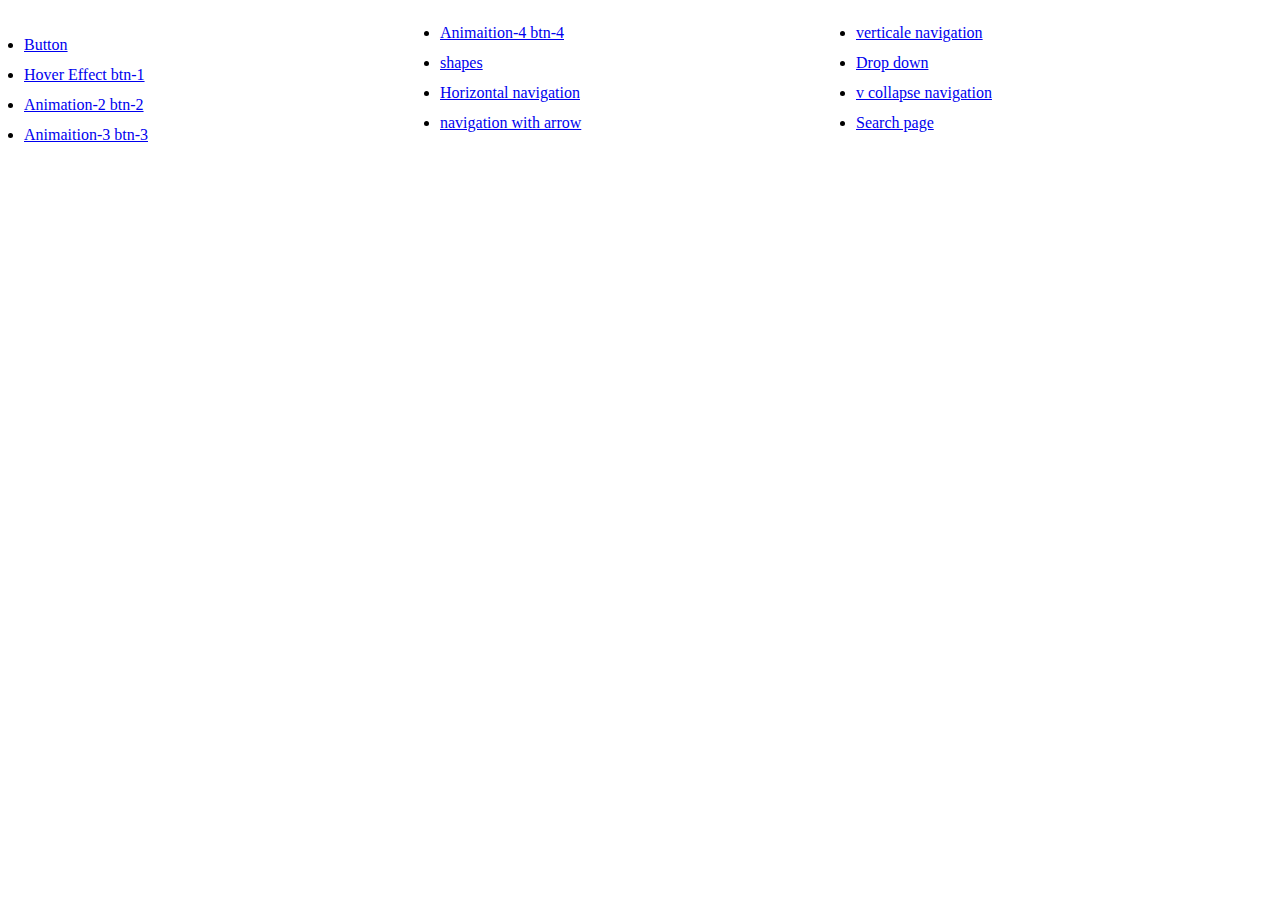
<file: index.html>
<!DOCTYPE html>
<html lang="en">
  <head>
    <meta charset="UTF-8" />
    <meta http-equiv="X-UA-Compatible" content="IE=edge" />
    <meta name="viewport" content="width=device-width, initial-scale=1.0" />
    <title>basic project</title>
    <style>
      * {
        padding: 0;
        margin: 0;
        box-sizing: border-box;
      }
      body {
        padding: 24px;
        column-count: 3;
        column-count: 30px;
        /* border: 2px solid red; */
        min-height: 100vh;
      }
      li{
          margin-top: 12px;
      }
      
    </style>
  </head>
  <body>
    
    <ul>
      <li><a href="./buttons/btn.html" target="_blank" title="button">Button</a></li>
      <li><a href="./buttons/btn-1.html" target="_blank" title="button">Hover Effect btn-1</a></li>
      <li><a href="./buttons/btn-2.html" target="_blank" title="button">Animation-2 btn-2</a></li>
      <li><a href="./buttons/btn-3.html" target="_blank" title="button">Animaition-3 btn-3</a></li>
      <li><a href="./buttons/btn-4.html" target="_blank" title="button">Animaition-4 btn-4</a></li>
      <li><a href="./shape/shapes.html" target="_blank">shapes</a></li>
      <li>
        <a
          href="./navigation H-V/nav-H.html"
          target="_blank"
          title="Horizontal navigation"
          >Horizontal navigation</a
        >
      </li>
      <li>
        <a
          href="./navigation H-V/nav-H with arrow.html"
          target="_blank"
          title="Horizontal navigation"
          > navigation with arrow</a
        >
      </li>
      <li>
        <a
          href="./navigation H-V//nav-V.html"
          target="_blank"
          title="Horizontal navigation"
          >verticale navigation</a
        >
      </li>
      <li>
        <a
          href="./navigation H-V/nav-H with dropdown.html"
          target="_blank"
          title="drop-down"
          >Drop down</a
        >
      </li>
      <li>
        <a
          href="./navigation H-V/v-collapse.html"
          target="_blank"
          title="Horizontal navigation"
          >v collapse navigation</a
        >
      </li>
    </ul>
    <ul>
      <li>
        <a href="./Landing page/search.html" target="_blank" title="search"
          >Search page</a
        >
      </li>
      <!-- <a href="./navigation H-V/nav-v.html" target="_blank" title="Horizontal navigation">verticale navigation</a>
        <a href="./navigation H-V/v-collapse.html" target="_blank" title="Horizontal navigation">v collapse navigation</a> -->
    </ul>
  </body>
</html>
</file>
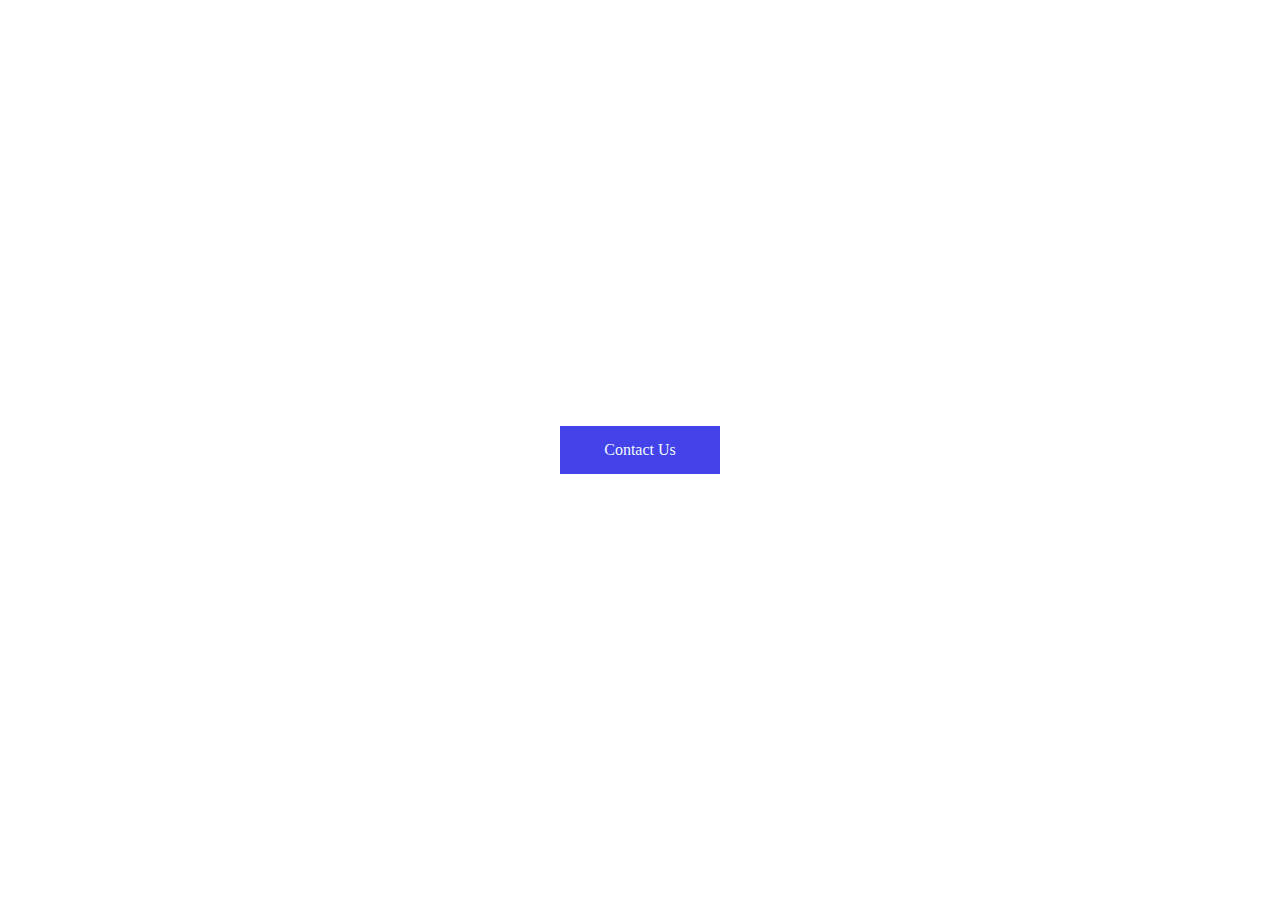
<file: buttons/btn-1.html>
<!DOCTYPE html>
<html lang="en">
<head>
    <meta charset="UTF-8">
    <meta http-equiv="X-UA-Compatible" content="IE=edge">
    <meta name="viewport" content="width=device-width, initial-scale=1.0">
    <title>Hover Effect btn-1</title>
    <style>
        *{
            padding: 0;
            margin: 0;
            box-sizing:border-box;
        }
        body{
            display: flex;
            align-items: center;
            flex-direction: column;
            justify-content: center;
            gap: 20px;
            min-height: 100vh;
        }
        .hvr_effect{
            width:1rem;
            height: 1rem;
            display: inline-block;
            background: transparent;
            border-radius: 50%;
            
        }
        .hvr_effect:hover{
            background:  rgba(0, 140, 255, 0.829);
            /* filter: blur(10px); */
            filter: blur(5px);
        }
        .button{
            width: 10rem;
            height: 3rem;
            background: rgb(67, 67, 233);
            color: aliceblue;
            display: flex;
            align-items: center;
            justify-content: center;
            position: relative;
        }
        .btn-inside{
            position: absolute;
            top: 0;
            width: 100%;
            height: 100%;
            /* border: 1px solid red; */
            display: flex;
            flex-wrap: wrap;
            align-items: center;
    justify-content: space-between;
        }
    </style>
</head>
<body>
    <!-- <div class="hvr_effect"></div> -->
    <div class="button">
        <div class="btn-inside">
            <div class="hvr_effect"></div>
            <div class="hvr_effect"></div>
            <div class="hvr_effect"></div>
            <div class="hvr_effect"></div>
            <div class="hvr_effect"></div>
            <div class="hvr_effect"></div>
            <div class="hvr_effect"></div>
            <div class="hvr_effect"></div>
            <div class="hvr_effect"></div>
            <div class="hvr_effect"></div>
            <div class="hvr_effect"></div>
            <div class="hvr_effect"></div>
            <div class="hvr_effect"></div>
            <div class="hvr_effect"></div>
            <div class="hvr_effect"></div>
            <div class="hvr_effect"></div>
            <div class="hvr_effect"></div>
            <div class="hvr_effect"></div>
            <div class="hvr_effect"></div>
            <div class="hvr_effect"></div>
            <div class="hvr_effect"></div>
            <div class="hvr_effect"></div>
            <div class="hvr_effect"></div>
            <div class="hvr_effect"></div>
            <div class="hvr_effect"></div>
            <div class="hvr_effect"></div>
            <div class="hvr_effect"></div>
            
        </div>
        <span>Contact Us</span>
    </div>
</body>
</html>
</file>
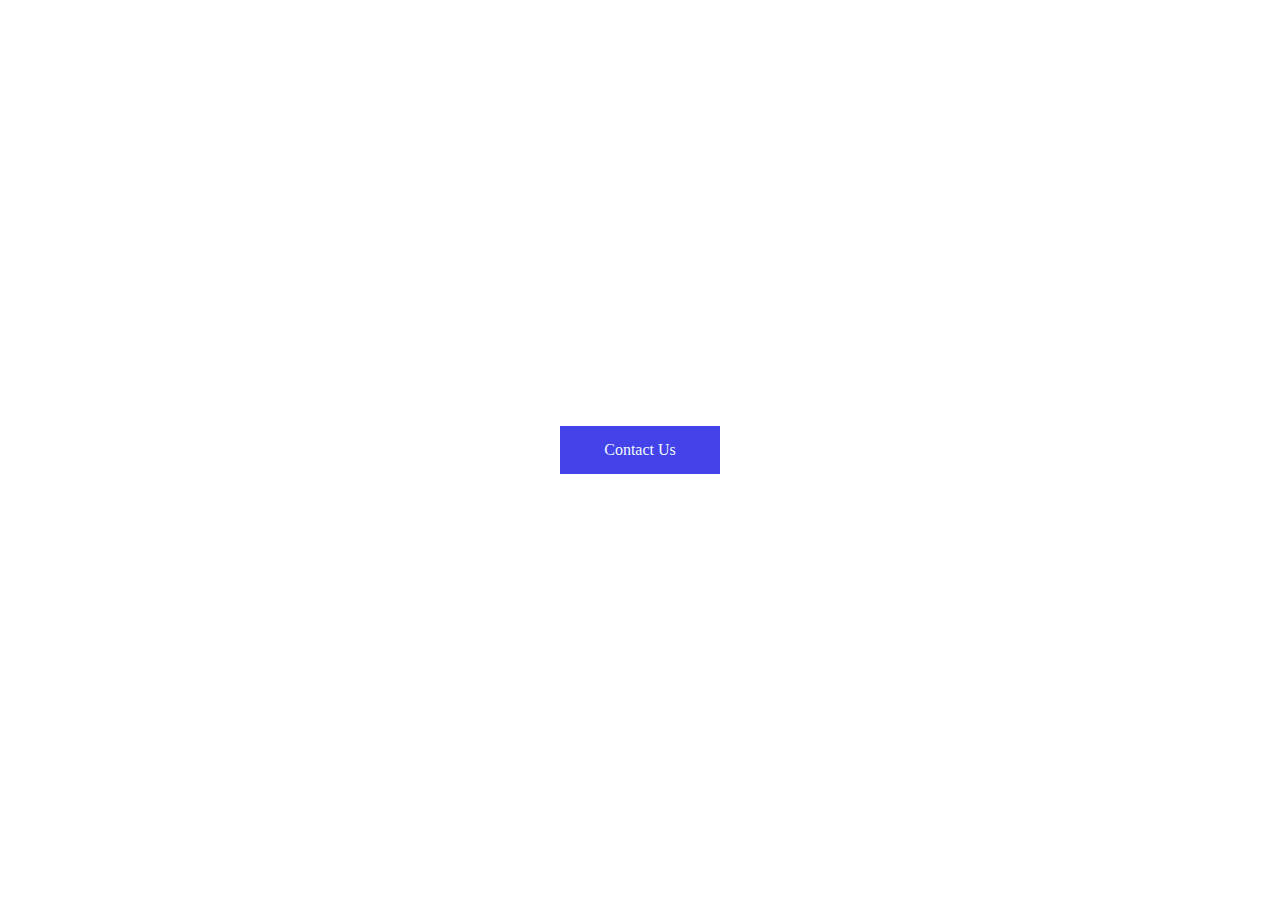
<file: buttons/btn-2.html>
<!DOCTYPE html>
<html lang="en">
<head>
    <meta charset="UTF-8">
    <meta http-equiv="X-UA-Compatible" content="IE=edge">
    <meta name="viewport" content="width=device-width, initial-scale=1.0">
    <title>Hover and animation btn-2</title>
    <style>
        *{
            padding: 0;
            margin: 0;
            box-sizing:border-box;
        }
        body{
            display: flex;
            align-items: center;
            flex-direction: column;
            justify-content: center;
            gap: 20px;
            min-height: 100vh;
        }
        
        .button ,.btn-inside{
            cursor:pointer;
        }
        .button{
            width: 10rem;
            height: 3rem;
            background: rgb(67, 67, 233);
            color: aliceblue;
            display: flex;
            align-items: center;
            justify-content: center;
            position: relative;
            overflow: hidden;
        }
        .btn-inside{
            position: absolute;
            top: 0;
            left: -100%;
            width: 100%;
            height: 100%;
            background: rgb(104, 104, 255);
            display: flex;
            flex-wrap: wrap;
            align-items: center;
    justify-content: space-between;
    /* border: 2px solid red; */
    z-index: 1;
   
        }
        .button:hover .btn-inside{
           
            animation: move-right 1s linear;
        }
        span{
            z-index: 2;
            transform: translateX(0px);
            cursor: pointer;
        }
@keyframes move-right{
    0%{
        transform: translateX(0%);
    }
    100%{
        transform: translateX(100%);
    }
}
    </style>
</head>
<body>
    <!-- <div class="hvr_effect"></div> -->
    <div class="button">
        <div class="btn-inside">
           
            
        </div>
        <span>Contact Us</span>
    </div>
</body>
</html>
</file>
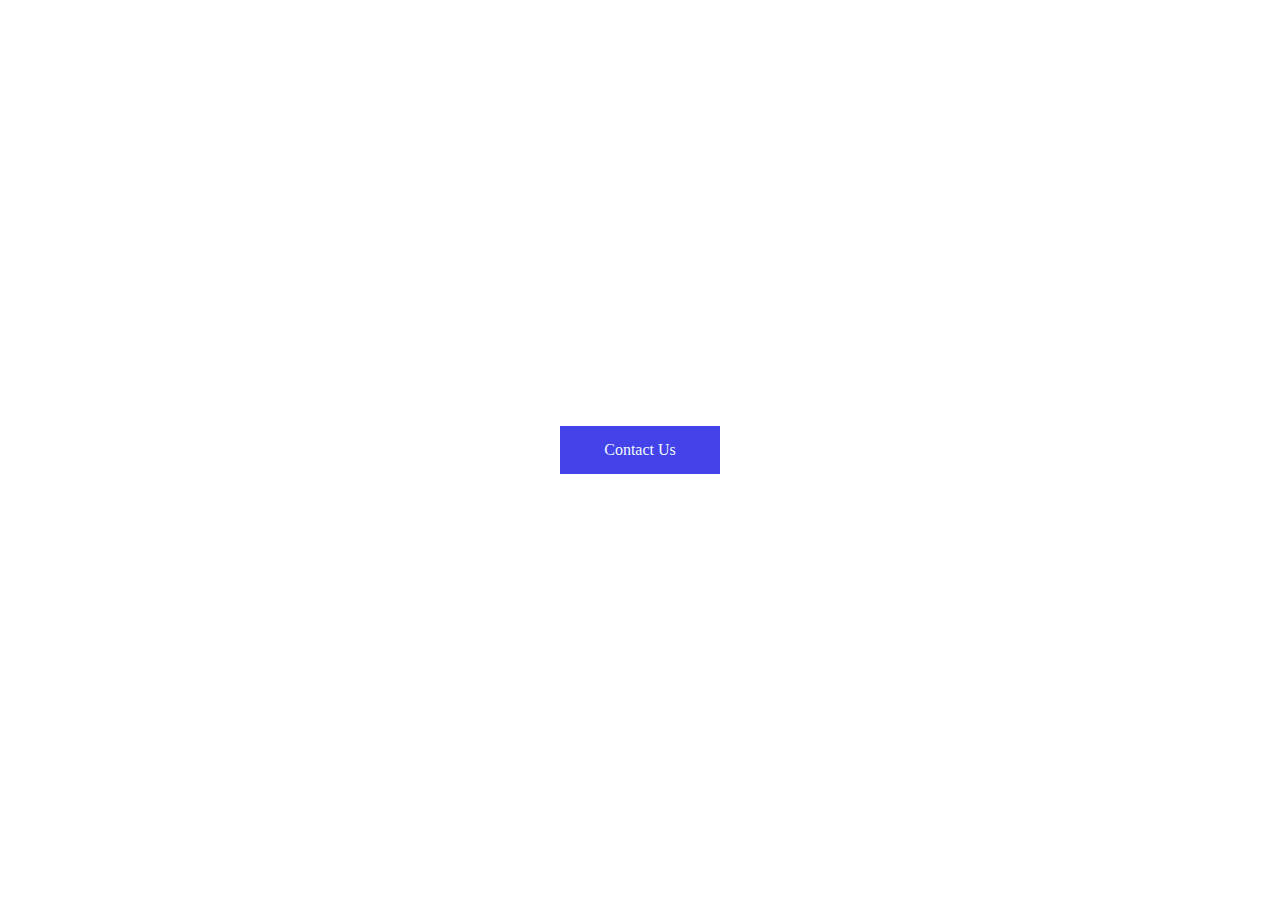
<file: buttons/btn-3.html>
<!DOCTYPE html>
<html lang="en">
<head>
    <meta charset="UTF-8">
    <meta http-equiv="X-UA-Compatible" content="IE=edge">
    <meta name="viewport" content="width=device-width, initial-scale=1.0">
    <title>Hover and animation btn-2</title>
    <style>
        *{
            padding: 0;
            margin: 0;
            box-sizing:border-box;
        }
        body{
            display: flex;
            align-items: center;
            flex-direction: column;
            justify-content: center;
            gap: 20px;
            min-height: 100vh;
        }
        
        .button ,.btn-inside{
            cursor:pointer;
        }
        .button{
            width: 10rem;
            height: 3rem;
            background: rgb(67, 67, 233);
            color: aliceblue;
            display: flex;
            align-items: center;
            justify-content: center;
            position: relative;
            overflow: hidden;
        }
        .btn-inside{
            position: absolute;
            top: 0;
            /* left: -100%; */
            width: 30%;
            height: 100%;
            
            display: flex;
            flex-wrap: wrap;
            align-items: center;
    justify-content: space-between;
    border-radius: 50%;
    /* border: 2px solid red; */
    z-index: 1;
   
        }
        .button:hover .btn-inside{
           
            animation: move-right 1s infinite;
        }
        span{
            z-index: 2;
            transform: translateX(0px);
            cursor: pointer;
        }
@keyframes move-right{
    0%{
        /* transform: translateX(0%); */
        background: rgba(104, 104, 255, 0);
        width: 30%;
        border-radius: 50%;
    }
    100%{
        /* transform: translateX(100%); */
        background: rgb(230, 104, 255);
        width: 100%;
        border-radius: 0%;
    }
}
    </style>
</head>
<body>
    <!-- <div class="hvr_effect"></div> -->
    <div class="button">
        <div class="btn-inside">
           
            
        </div>
        <span>Contact Us</span>
    </div>
</body>
</html>
</file>
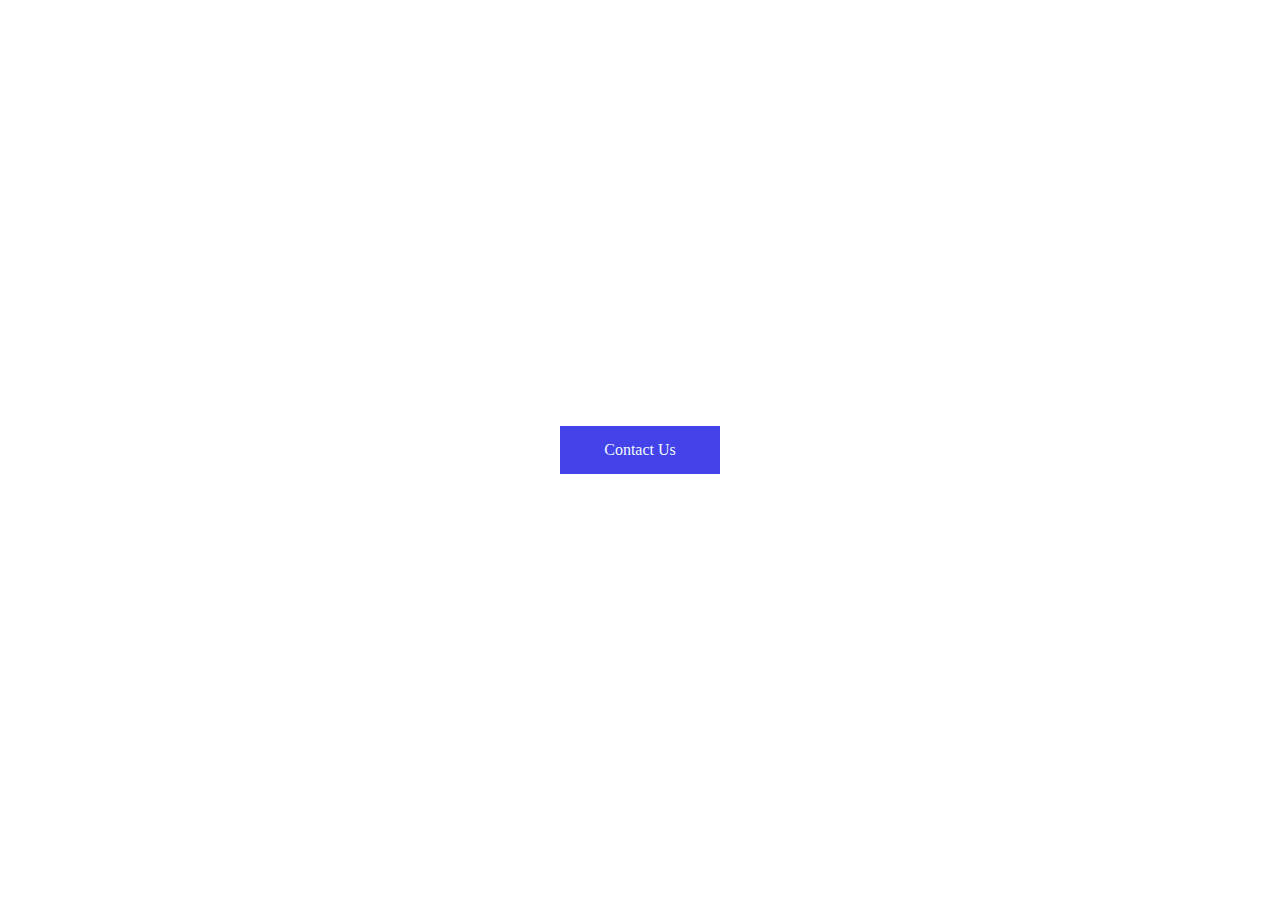
<file: buttons/btn-4.html>
<!DOCTYPE html>
<html lang="en">
<head>
    <meta charset="UTF-8">
    <meta http-equiv="X-UA-Compatible" content="IE=edge">
    <meta name="viewport" content="width=device-width, initial-scale=1.0">
    <title>Hover and animation btn-2</title>
    <style>
        *{
            padding: 0;
            margin: 0;
            box-sizing:border-box;
        }
        body{
            display: flex;
            align-items: center;
            flex-direction: column;
            justify-content: center;
            gap: 20px;
            min-height: 100vh;
        }
        
        .button ,.btn-inside{
            cursor:pointer;
        }
        .button{
            width: 10rem;
            height: 3rem;
            background: rgb(67, 67, 233);
            color: aliceblue;
            display: flex;
            align-items: center;
            justify-content: center;
            position: relative;
            overflow: hidden;
        }
        .btn-inside{
            position: absolute;
            top: 0;
            /* left: -100%; */
            width: 30%;
            height: 100%;
            background: rgb(11, 19, 87);
            opacity: 0%;
            display: flex;
            flex-wrap: wrap;
            align-items: center;
    justify-content: space-between;
    border-radius: 50%;
    /* border: 2px solid red; */
    z-index: 1;
   
        }
        .button:hover .btn-inside{
           
            animation: move-right 1s infinite;
        }
        span{
            z-index: 2;
            transform: translateX(0px);
            cursor: pointer;
        }
@keyframes move-right{
    0%{
        transform: scale(0);
        opacity: 0%;
        width: 30%;
       
    }
    100%{
        transform: scale(2);
        opacity: 100%;
    }
}
    </style>
</head>
<body>
    <!-- <div class="hvr_effect"></div> -->
    <div class="button">
        <div class="btn-inside">
           
            
        </div>
        <span>Contact Us</span>
    </div>
</body>
</html>
</file>
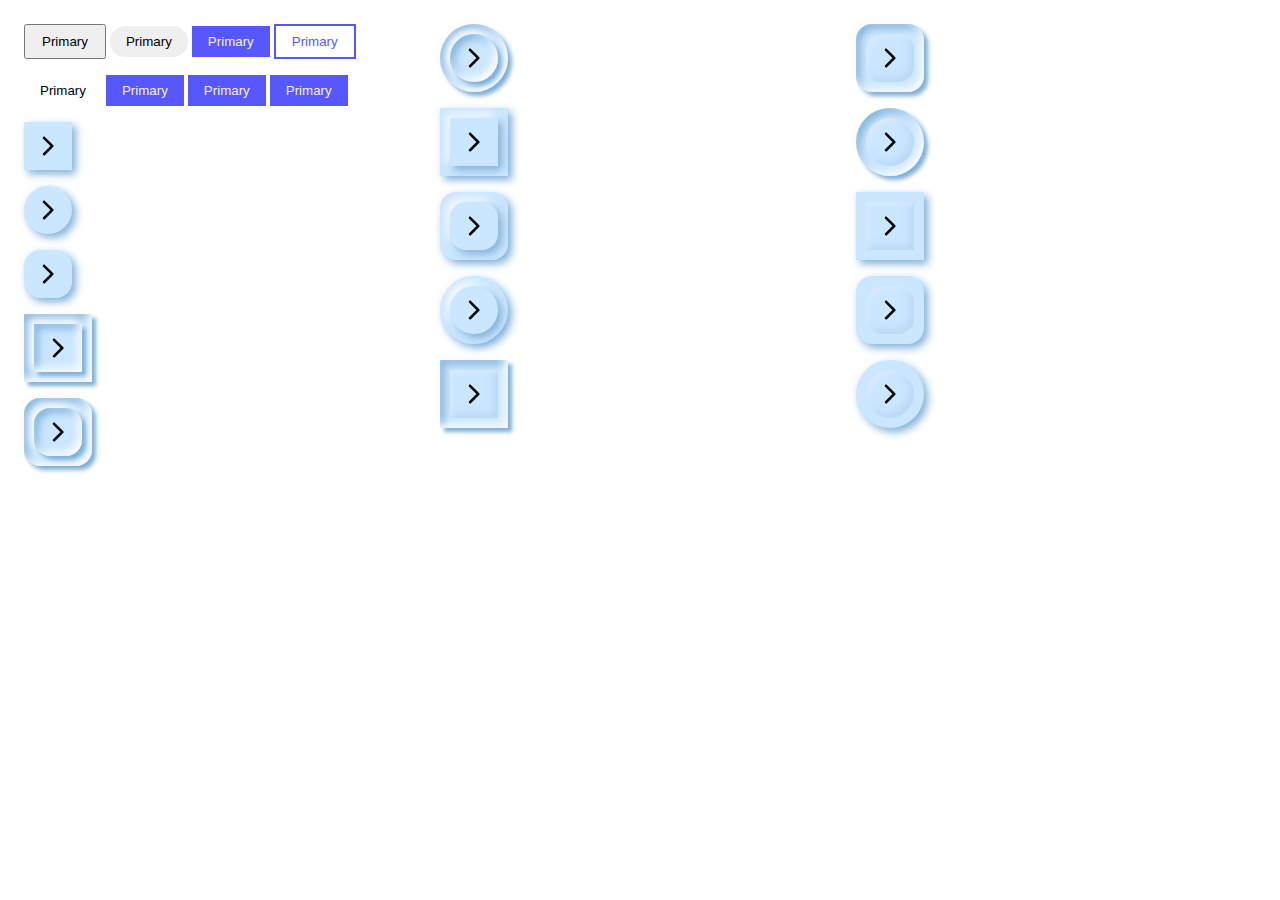
<file: buttons/btn.html>
<!DOCTYPE html>
<html lang="en">
  <head>
    <meta charset="UTF-8" />
    <meta http-equiv="X-UA-Compatible" content="IE=edge" />
    <meta name="viewport" content="width=device-width, initial-scale=1.0" />
    <link rel="stylesheet" href="btn-styles.css">
    <title>Button</title>
    
    
  </head>
  <body>
    <!-- default button -->
    <button class="btn">Primary</button>

    <!-- radius button -->
    <button class="btn rd-btn">Primary</button>

    <!-- fill button -->
    <button class="btn fill-btn">Primary</button>

    <!-- outline button -->
    <button class="btn out-btn">Primary</button>

    <!-- text button -->
    <button class="btn txt-btn">Primary</button>

    <!-- hover button -->
    <button class="btn fill-btn hov">Primary</button>

    <!-- active button -->
    <button class="btn fill-btn hov act">Primary</button>

    <!-- focus  button -->
    <button class="btn fill-btn foc">Primary</button>
    <button class="morph-btn">
      <img src="../Social logo/rounded_arrow.svg" alt="" />
    </button>

    <button class="morph-btn round-50">
      <img src="../Social logo/rounded_arrow.svg" alt="" />
    </button>

    <button class="morph-btn round-16">
      <img src="../Social logo/rounded_arrow.svg" alt="" />
    </button>

    <div class="morph-btn btn-wrap">
      <button class="morph-btn btn-inside">
        <img src="../Social logo/rounded_arrow.svg" alt="" />
      </button>
    </div>

    <div class="morph-btn btn-wrap round-16">
      <button class="morph-btn btn-inside round-16">
        <img src="../Social logo/rounded_arrow.svg" alt="" />
      </button>
    </div>

    <div class="morph-btn btn-wrap round-50">
      <button class="morph-btn btn-inside round-50">
        <img src="../Social logo/rounded_arrow.svg" alt="" />
      </button>
    </div>

    <div class="morph-btn btn-wrap-1">
        <button class="morph-btn btn-inside-1">
          <img src="../Social logo/rounded_arrow.svg" alt="" />
        </button>
      </div>

      <div class="morph-btn btn-wrap-1 round-16">
        <button class="morph-btn btn-inside-1 round-16">
          <img src="../Social logo/rounded_arrow.svg" alt="" />
        </button>
      </div>
  
      <div class="morph-btn btn-wrap-1 round-50">
        <button class="morph-btn btn-inside-1 round-50">
          <img src="../Social logo/rounded_arrow.svg" alt="" />
        </button>
      </div>

      <div class="morph-btn btn-wrap-2">
        <button class="morph-btn btn-inside-2">
          <img src="../Social logo/rounded_arrow.svg" alt="" />
        </button>
      </div>
      <div class="morph-btn btn-wrap-2 round-16">
        <button class="morph-btn btn-inside-2 round-16">
          <img src="../Social logo/rounded_arrow.svg" alt="" />
        </button>
      </div>
  
      <div class="morph-btn btn-wrap-2 round-50">
        <button class="morph-btn btn-inside-2 round-50">
          <img src="../Social logo/rounded_arrow.svg" alt="" />
        </button>
      </div>

      <div class="morph-btn btn-wrap-3">
        <button class="morph-btn btn-inside-3">
          <img src="../Social logo/rounded_arrow.svg" alt="" />
        </button>
      </div>
      <div class="morph-btn btn-wrap-3 round-16">
        <button class="morph-btn btn-inside-3 round-16">
          <img src="../Social logo/rounded_arrow.svg" alt="" />
        </button>
      </div>
  
      <div class="morph-btn btn-wrap-3 round-50">
        <button class="morph-btn btn-inside-3 round-50">
          <img src="../Social logo/rounded_arrow.svg" alt="" />
        </button>
      </div>

      
  </body>

</html>
</file>
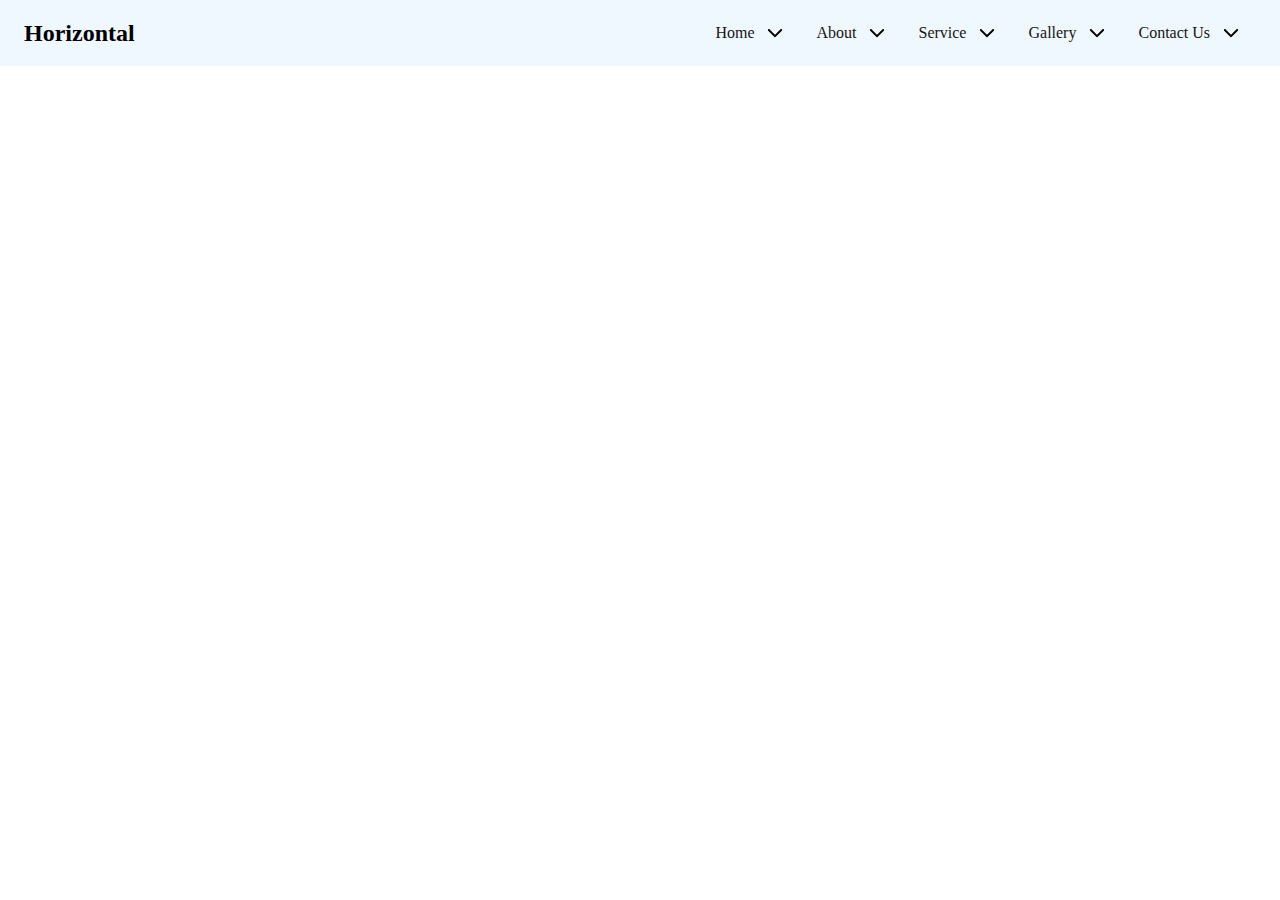
<file: navigation H-V/nav-H with arrow.html>
<!DOCTYPE html>
<html lang="en">
  <head>
    <meta charset="UTF-8" />
    <meta http-equiv="X-UA-Compatible" content="IE=edge" />
    <meta name="viewport" content="width=device-width, initial-scale=1.0" />
    <title>Horizontal Nav with arrow</title>
    <style>
      * {
        padding: 0;
        margin: 0;
        box-sizing: border-box;
        /* border: 2px solid red; */
      }
      body {
        min-height: 100vh;
      }
      .navigation {
        display: flex;
        flex-direction: row;
        align-items: center;
        justify-content: space-between;

        padding: 16px 24px;

        background-color: aliceblue;
      }
      .nav-links {
        display: flex;
        gap: 0;
      }
      a {
        text-decoration: none;

        background-color: transparent;

        color: hsl(0, 2%, 8%);
        padding: 8px 16px;
        display: flex;
        align-items: center;
        gap: 12px;
      }
      img{
          width: 18px;
          transform: rotate(90deg);
          transition: all ease-in-out .5s;
      }
      a:hover img{
          transform:rotate(270deg);
          transition: all ease-in-out .5s;
      }
      a:hover{
            background-color: rgb(250, 213, 165);
        }
        a:active{
            background-color: rgb(88, 88, 88);
        }
        a:focus{
            background-color: rgb(250, 213, 165);
        }
    </style>
  </head>
  <body>
    <nav class="navigation">
      <div><h2>Horizontal</h2></div>
      <div class="nav-links">
        <a href="#">Home <img src="./Social logo/rounded_arrow.svg" alt="arrow"> </a>
        <a href="#">About <img src="./Social logo/rounded_arrow.svg" alt="arrow"></a>
        <a href="#">Service <img src="./Social logo/rounded_arrow.svg" alt="arrow"></a>
        <a href="#">Gallery <img src="./Social logo/rounded_arrow.svg" alt="arrow"></a>
        <a href="#">Contact Us <img src="./Social logo/rounded_arrow.svg" alt="arrow"></a>
      </div>
    </nav>
  </body>
</html>
</file>
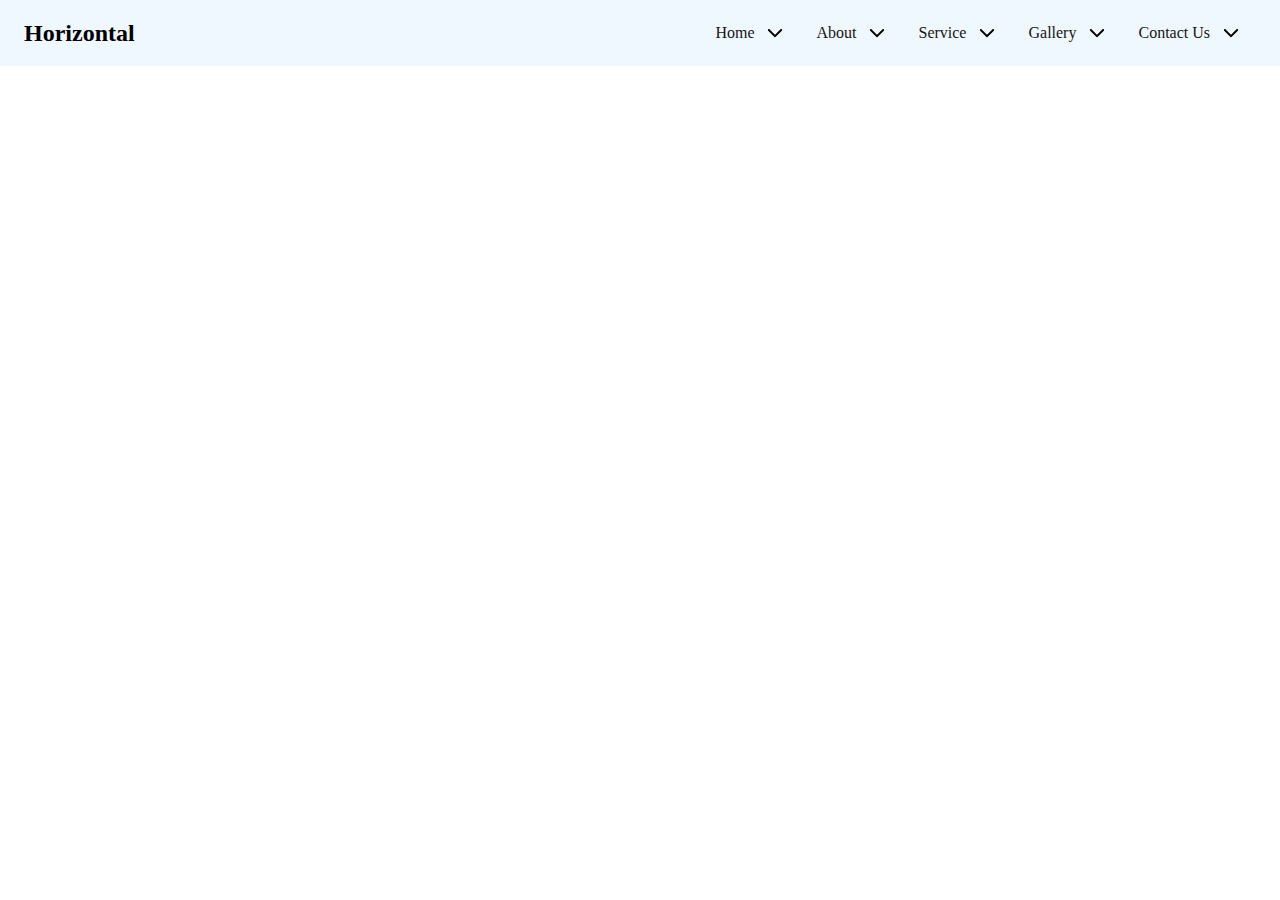
<file: navigation H-V/nav-H with dropdown.html>
<!DOCTYPE html>
<html lang="en">
  <head>
    <meta charset="UTF-8" />
    <meta http-equiv="X-UA-Compatible" content="IE=edge" />
    <meta name="viewport" content="width=device-width, initial-scale=1.0" />
    <title>Horizontal Nav with dropdown</title>
    <style>
      * {
        padding: 0;
        margin: 0;
        box-sizing: border-box;
        /* border: 2px solid red; */
      }
      body {
        min-height: 100vh;
      }
      .navigation {
        display: flex;
        flex-direction: row;
        align-items: center;
        justify-content: space-between;

        padding: 16px 24px;

        background-color: aliceblue;
      }
      .nav-links {
        display: flex;
        gap: 0;
        position: relative;
      }
      .drop-down{
        position: relative;
        display: inline-block;
      }
      .dd-content{
        position: absolute;
        width: 7rem;
        top: 100%;
        display: none;
        transition: all ease-in-out .5s;
      }
      .drop-down:hover .dd-content{
        display: block;
        /* background-color: blue; */
       
      }
      .dd-content a{
        width: 100%;
        background-color: rgb(34, 179, 169);
      }
      a {
        text-decoration: none;

        background-color: transparent;

        color: hsl(0, 2%, 8%);
        padding: 8px 16px;
        display: flex;
        align-items: center;
        gap: 12px;
      }
      img{
          width: 18px;
          transform: rotate(90deg);
          transition: all ease-in-out .5s;
      }
      a:hover img{
          transform:rotate(270deg);
          transition: all ease-in-out .5s;
      }
      a:hover{
            background-color: rgb(250, 213, 165);
        }
        a:active{
            background-color: rgb(88, 88, 88);
        }
        a:focus{
            background-color: rgb(250, 213, 165);
        }
    </style>
  </head>
  <body>
    <nav class="navigation">
      <div><h2>Horizontal</h2></div>
      <div class="nav-links">
        <div >

          <a href="#">Home <img src="./Social logo/rounded_arrow.svg" alt="arrow"> </a>
        </div>
        <div>

          <a href="#">About <img src="./Social logo/rounded_arrow.svg" alt="arrow"></a>
        </div>
        <div>

          <a href="#">Service <img src="./Social logo/rounded_arrow.svg" alt="arrow"></a>
        </div>
        <div class="drop-down">

          <a href="#">Gallery <img src="./Social logo/rounded_arrow.svg" alt="arrow"></a>
          <div class="dd-content">
            <a href="#">image</a>
            <a href="#">video</a>
          </div>
        </div>
        <div>

          <a href="#">Contact Us <img src="./Social logo/rounded_arrow.svg" alt="arrow"></a>
        </div>
      </div>
    </nav>
  </body>
</html>
</file>
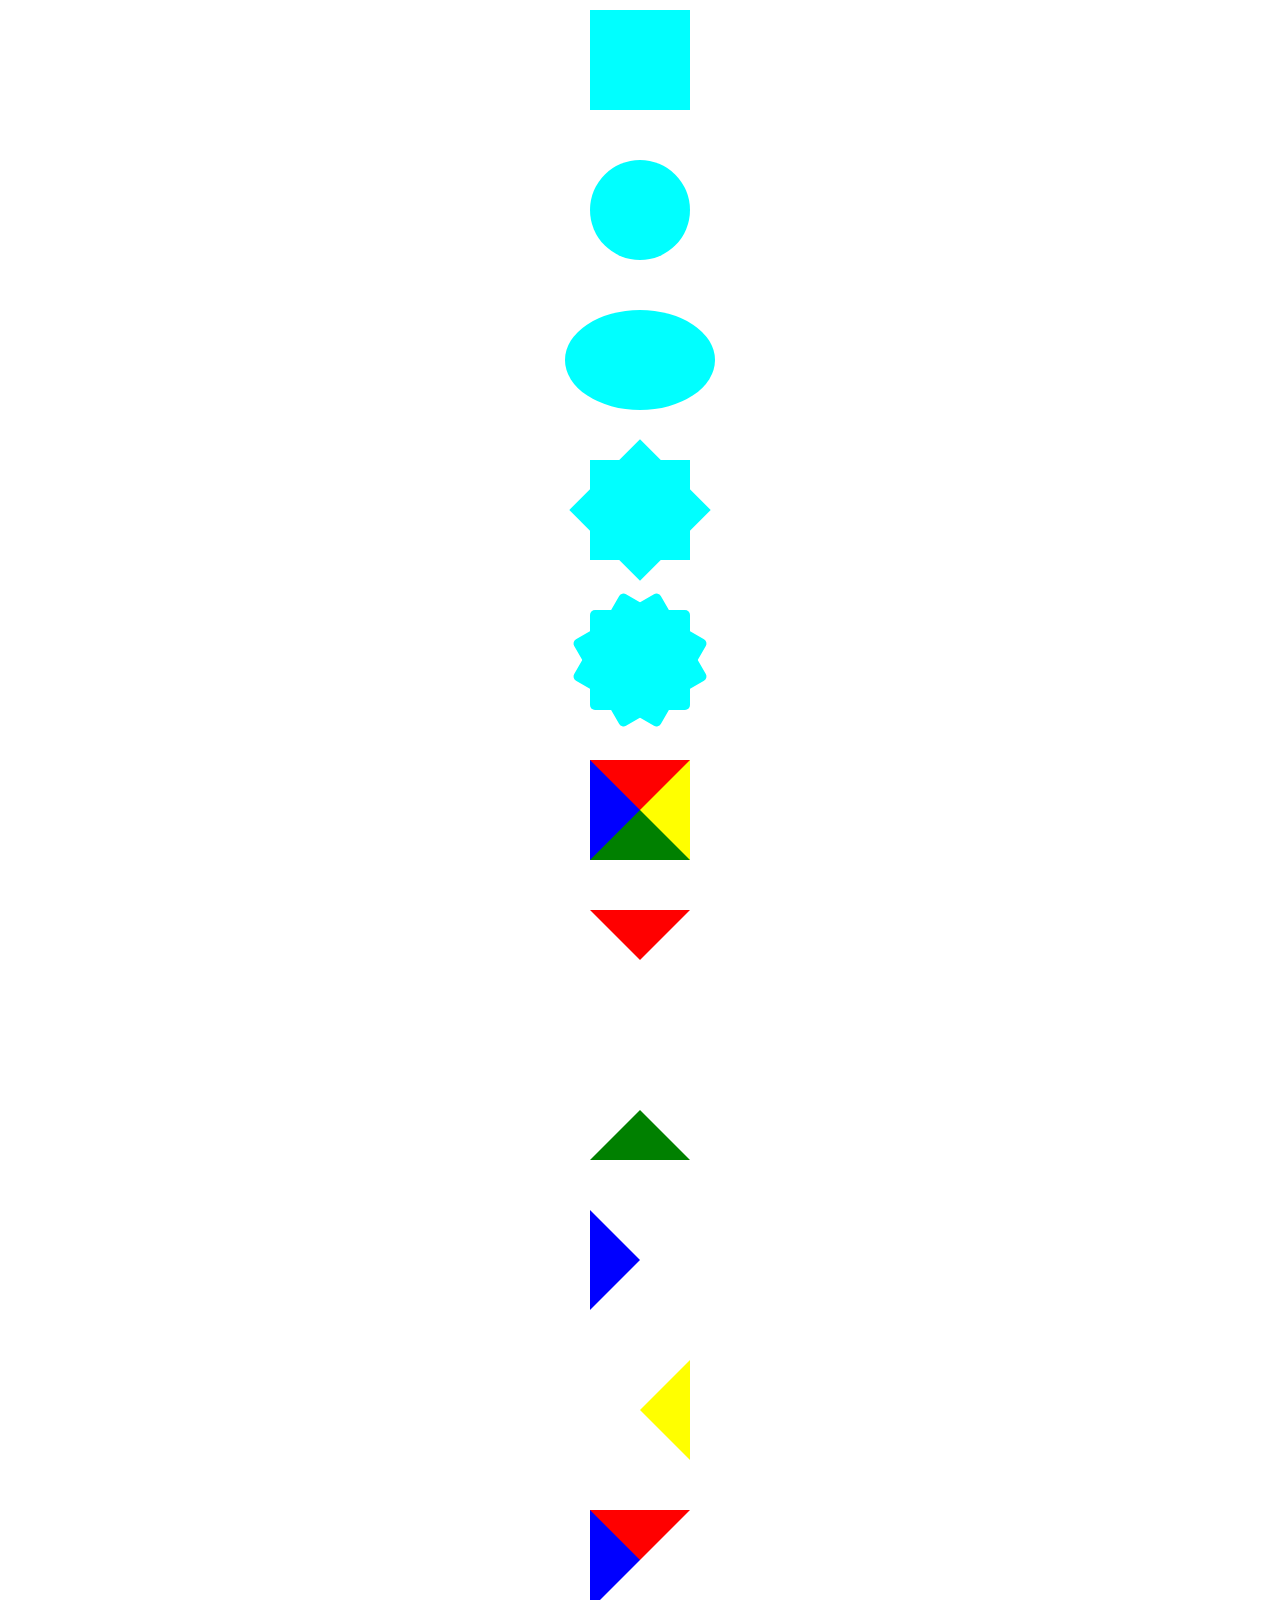
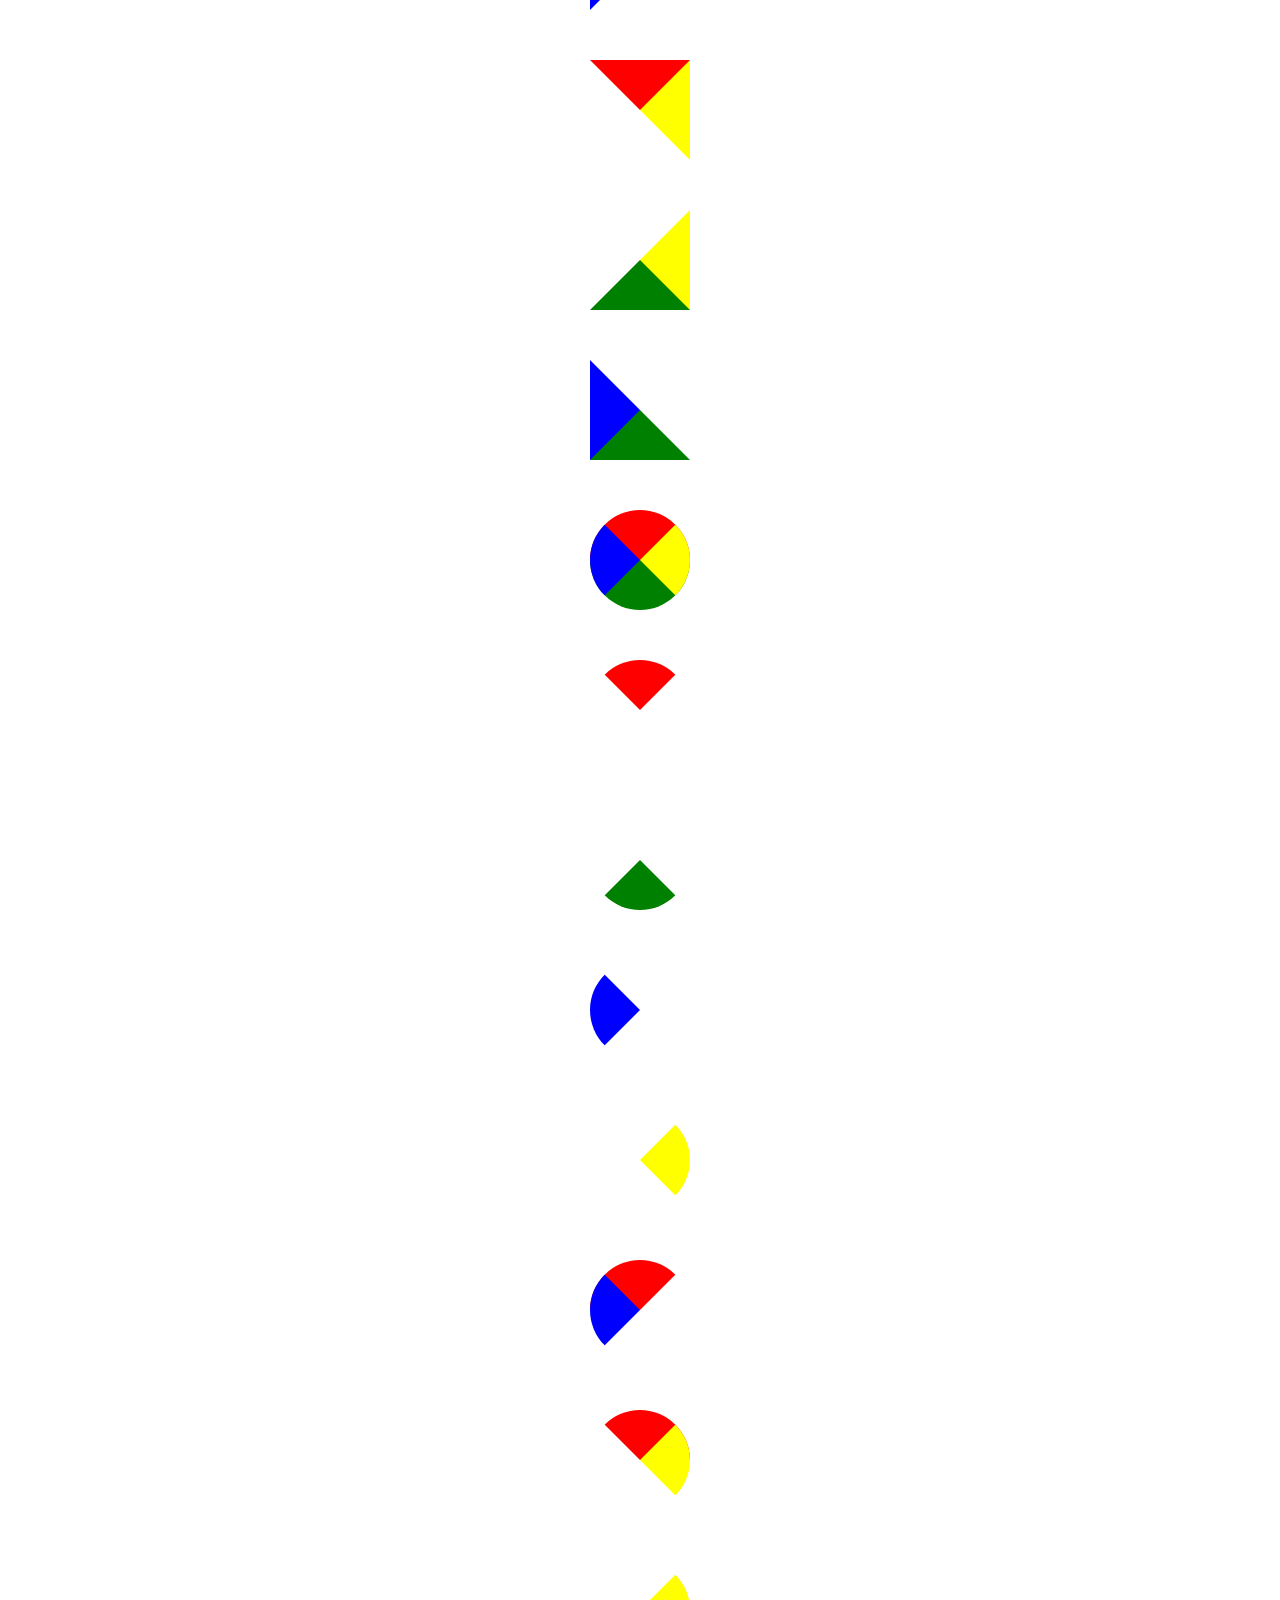
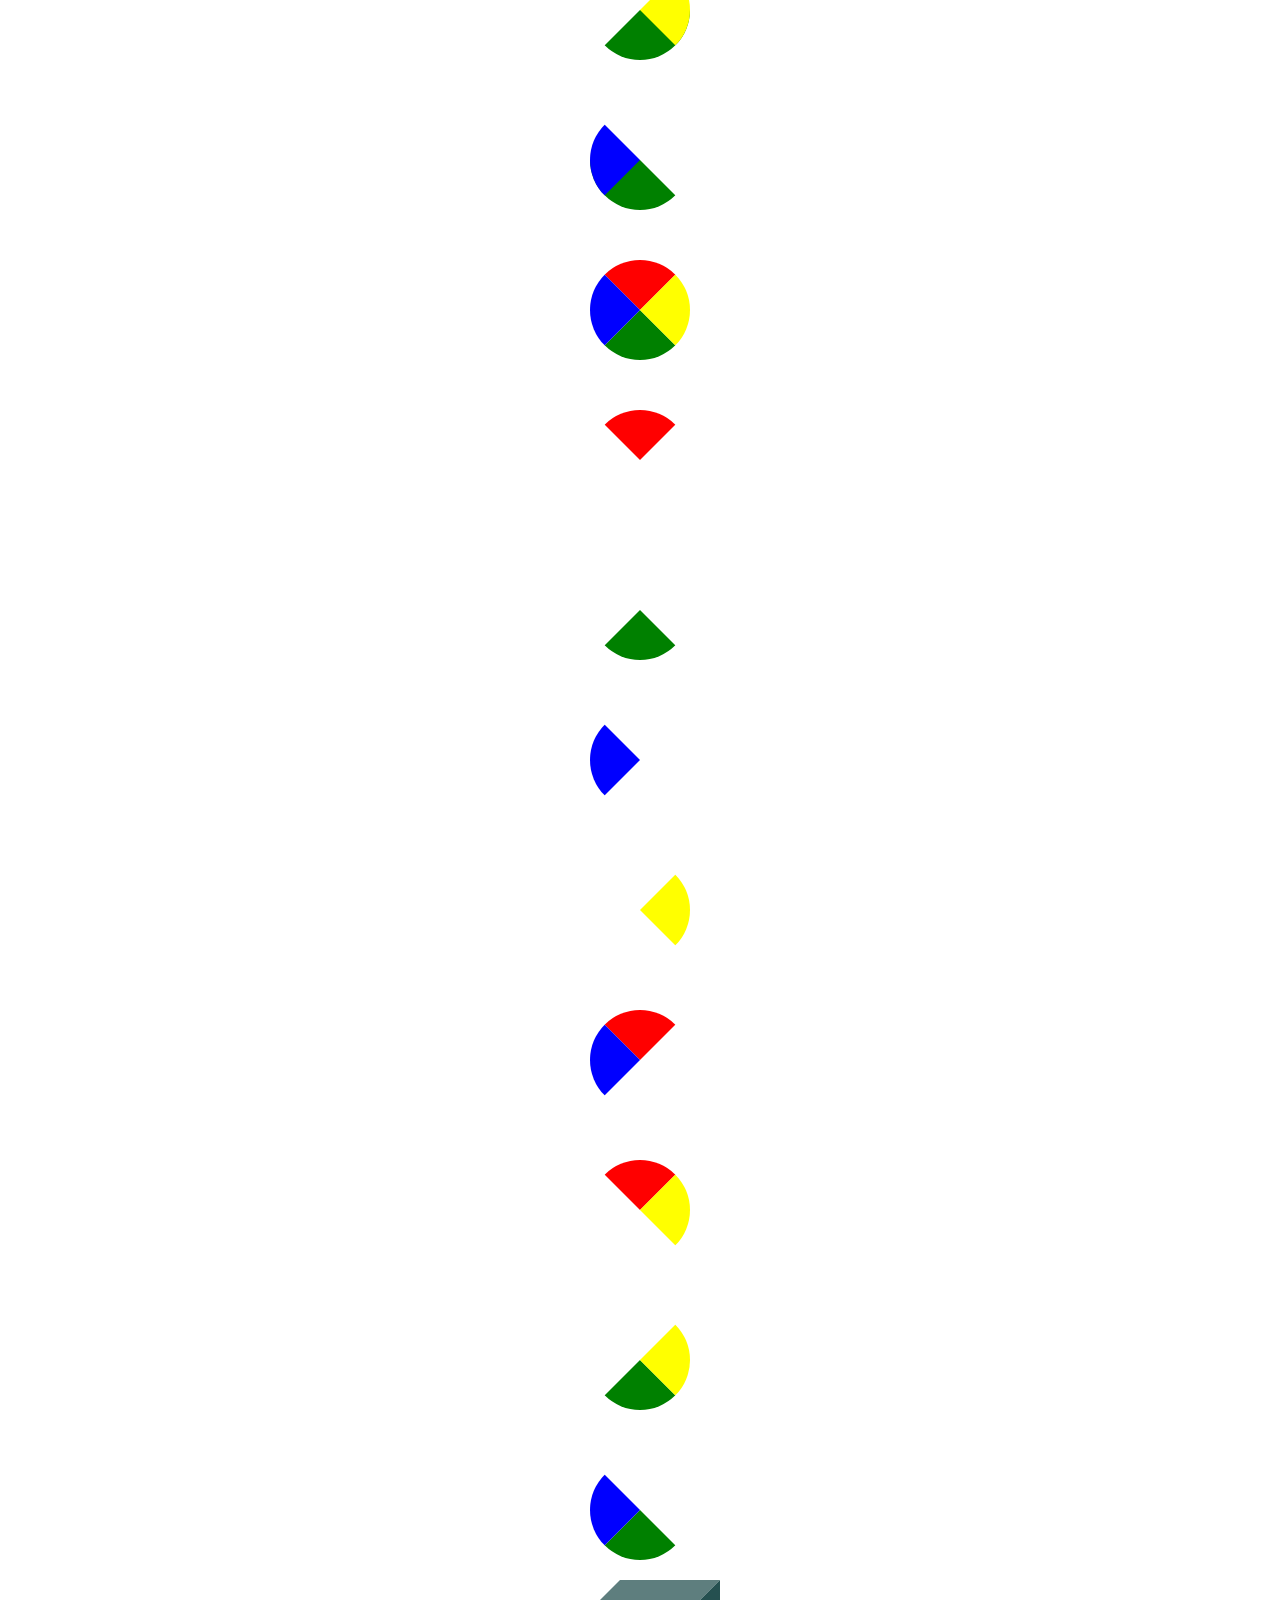
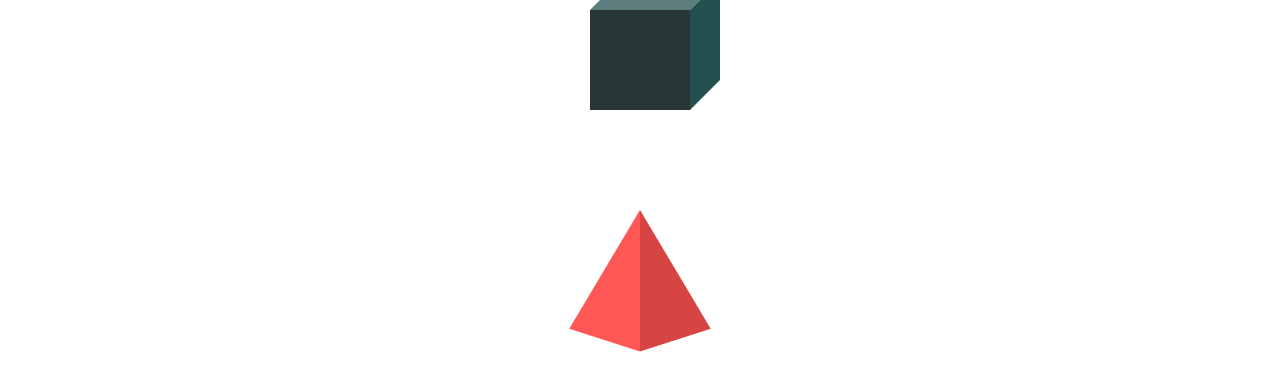
<file: shape/shapes.html>
<!DOCTYPE html>
<html lang="en">
  <head>
    <meta charset="UTF-8" />
    <meta http-equiv="X-UA-Compatible" content="IE=edge" />
    <meta name="viewport" content="width=device-width, initial-scale=1.0" />
    <title>shapes</title>
    <style>
      * {
        margin: 0;
        padding: 0;
        box-sizing: border-box;
        /* border: 2px solid red; */
      }
      body {
        display: grid;
        place-items: center;
        gap: 50px;
        min-height: 100vh;
        padding: 10px 0;
      }
      .rect {
        width: 100px;
        height: 100px;
        background-color: aqua;
        border: none;
      }
      .circle-1 {
        width: 100px;
        height: 100px;
        background-color: aqua;
        border: none;
        border-radius: 50%;
      }
      .ellipse {
        width: 150px;
        height: 100px;
        background-color: aqua;
        border: none;
        border-radius: 50%;
      }
      .brust-8 {
        width: 100px;
        height: 100px;
        background-color: aqua;
        border: none;

        display: flex;
        align-items: center;
        align-content: center;
        justify-content: center;
      }
      .brust-8::before {
        content: "";
        width: 100px;
        height: 100px;
        background-color: aqua;
        border: none;
        transform: rotate(45deg);
      }
      .brust-12 {
        width: 100px;
        height: 100px;
        background-color: aqua;
        border: none;
        position: relative;
        border-radius: 5px;
      }
      .brust-12::before,
      .brust-12::after {
        position: absolute;
        top: 0;
        left: 0;
        content: "";
        width: 100px;
        height: 100px;
        background-color: aqua;
        border: none;
        transform: rotate(30deg);
        border-radius: 5px;
      }
      .brust-12::before {
        transform: rotate(30deg);
      }

      .brust-12::after {
        transform: rotate(60deg);
      }
      .trapezoid {
        border-top: 50px solid red;
        border-left: 50px solid blue;
        border-right: 50px solid yellow;
        border-bottom: 50px solid green;
      }
      .trangle-top {
        border-top: 50px solid red;
        border-left: 50px solid transparent;
        border-right: 50px solid transparent;
        border-bottom: 50px solid transparent;
      }
      .trangle-bottom {
        border-top: 50px solid transparent;
        border-left: 50px solid transparent;
        border-right: 50px solid transparent;
        border-bottom: 50px solid green;
      }
      .trangle-left {
        border-top: 50px solid transparent;
        border-left: 50px solid blue;
        border-right: 50px solid transparent;
        border-bottom: 50px solid transparent;
      }
      .trangle-right {
        border-top: 50px solid transparent;
        border-left: 50px solid transparent;
        border-right: 50px solid yellow;
        border-bottom: 50px solid transparent;
      }
      .trangle-top__left {
        border-top: 50px solid red;
        border-left: 50px solid blue;
        border-right: 50px solid transparent;
        border-bottom: 50px solid transparent;
      }
      .trangle-top__right {
        border-top: 50px solid red;
        border-left: 50px solid transparent;
        border-right: 50px solid yellow;
        border-bottom: 50px solid transparent;
      }
      .trangle-bottom__right {
        border-top: 50px solid transparent;
        border-left: 50px solid transparent;
        border-right: 50px solid yellow;
        border-bottom: 50px solid green;
      }
      .trangle-bottom__left {
        border-top: 50px solid transparent;
        border-left: 50px solid blue;
        border-right: 50px solid transparent;
        border-bottom: 50px solid green;
      }

      .circle {
        border-top: 50px solid red;
        border-left: 50px solid blue;
        border-right: 50px solid yellow;
        border-bottom: 50px solid green;
        border-radius: 50%;
      }
      .circle-top {
        border-top: 50px solid red;
        border-left: 50px solid transparent;
        border-right: 50px solid transparent;
        border-radius: 50%;
        border-bottom: 50px solid transparent;
      }
      .circle-bottom {
        border-top: 50px solid transparent;
        border-left: 50px solid transparent;
        border-right: 50px solid transparent;
        border-radius: 50%;
        border-bottom: 50px solid green;
      }
      .circle-left {
        border-top: 50px solid transparent;
        border-left: 50px solid blue;
        border-right: 50px solid transparent;
        border-radius: 50%;
        border-bottom: 50px solid transparent;
      }
      .circle-right {
        border-top: 50px solid transparent;
        border-left: 50px solid transparent;
        border-right: 50px solid yellow;
        border-radius: 50%;
        border-bottom: 50px solid transparent;
      }
      .circle-top__left {
        border-top: 50px solid red;
        border-left: 50px solid blue;
        border-right: 50px solid transparent;
        border-radius: 50%;
        border-bottom: 50px solid transparent;
      }
      .circle-top__right {
        border-top: 50px solid red;
        border-left: 50px solid transparent;
        border-right: 50px solid yellow;
        border-radius: 50%;
        border-bottom: 50px solid transparent;
      }
      .circle-bottom__right {
        border-top: 50px solid transparent;
        border-left: 50px solid transparent;
        border-right: 50px solid yellow;
        border-radius: 50%;
        border-bottom: 50px solid green;
      }
      .circle-bottom__left {
        border-top: 50px solid transparent;
        border-left: 50px solid blue;
        border-right: 50px solid transparent;
        border-radius: 50%;
        border-bottom: 50px solid green;
      }
      .quartz {
        border-top: 50px solid red;
        border-left: 50px solid blue;
        border-right: 50px solid yellow;
        border-bottom: 50px solid green;
        border-radius: 90%;
      }
      .quartz-top {
        border-top: 50px solid red;
        border-left: 50px solid transparent;
        border-right: 50px solid transparent;
        border-radius: 90%;
        border-bottom: 50px solid transparent;
      }
      .quartz-bottom {
        border-top: 50px solid transparent;
        border-left: 50px solid transparent;
        border-right: 50px solid transparent;
        border-radius: 90%;
        border-bottom: 50px solid green;
      }
      .quartz-left {
        border-top: 50px solid transparent;
        border-left: 50px solid blue;
        border-right: 50px solid transparent;
        border-radius: 90%;
        border-bottom: 50px solid transparent;
      }
      .quartz-right {
        border-top: 50px solid transparent;
        border-left: 50px solid transparent;
        border-right: 50px solid yellow;
        border-radius: 90%;
        border-bottom: 50px solid transparent;
      }
      .quartz-top__left {
        border-top: 50px solid red;
        border-left: 50px solid blue;
        border-right: 50px solid transparent;
        border-radius: 90%;
        border-bottom: 50px solid transparent;
      }
      .quartz-top__right {
        border-top: 50px solid red;
        border-left: 50px solid transparent;
        border-right: 50px solid yellow;
        border-radius: 90%;
        border-bottom: 50px solid transparent;
      }
      .quartz-bottom__right {
        border-top: 50px solid transparent;
        border-left: 50px solid transparent;
        border-right: 50px solid yellow;
        border-radius: 90%;
        border-bottom: 50px solid green;
      }
      .quartz-bottom__left {
        border-top: 50px solid transparent;
        border-left: 50px solid blue;
        border-right: 50px solid transparent;
        border-radius: 90%;
        border-bottom: 50px solid green;
      }
      .cube {
        width: 100px;
        height: 100px;
        background-color: #293636;
        position: relative;
      }
      .cube::before {
        position: absolute;
        content: "";
        width: 100px;
        height: 30px;
        background: #5e7e7e;
        top: -30%;
        left: 15%;
        transform: skewX(315deg);
      }
      .cube::after {
        position: absolute;
        content: "";
        width: 30px;
        height: 100px;
        background: #255050;
        top: -15%;
        right: -30%;
        transform: skewY(315deg);
      }
      .pyramid {
        width: 100px;
        height: 200px;
        position: relative;
      }
      .pyramid::before,
      .pyramid::after {
        content: "";
        display: inline-block;
        width: 0;
        height: 0;
        border: 50px solid;
        position: absolute;
      }
      .pyramid::before {
        border-color: transparent transparent #ff5656 transparent;
        transform: scaleY(2) skewY(-40deg) rotate(45deg);
      }
      .pyramid::after {
        border-color: transparent transparent #d64444 transparent;
        transform: scaleY(2) skewY(40deg) rotate(-45deg);
      }
    </style>
  </head>

  <body>
    <div class="rect"></div>
    <div class="circle-1"></div>
    <div class="ellipse"></div>
    <div class="brust-8"></div>
    <div class="brust-12"></div>

    <div class="trapezoid"></div>

    <div class="trangle-top"></div>
    <div class="trangle-bottom"></div>
    <div class="trangle-left"></div>
    <div class="trangle-right"></div>

    <div class="trangle-top__left"></div>
    <div class="trangle-top__right"></div>
    <div class="trangle-bottom__right"></div>
    <div class="trangle-bottom__left"></div>

    <div class="circle"></div>

    <div class="circle-top"></div>
    <div class="circle-bottom"></div>
    <div class="circle-left"></div>
    <div class="circle-right"></div>

    <div class="circle-top__left"></div>
    <div class="circle-top__right"></div>
    <div class="circle-bottom__right"></div>
    <div class="circle-bottom__left"></div>

    <div class="quartz"></div>

    <div class="quartz-top"></div>
    <div class="quartz-bottom"></div>
    <div class="quartz-left"></div>
    <div class="quartz-right"></div>

    <div class="quartz-top__left"></div>
    <div class="quartz-top__right"></div>
    <div class="quartz-bottom__right"></div>
    <div class="quartz-bottom__left"></div>
    <div class="cube"></div>
    <div class="pyramid"></div>
  </body>
</html>
</file>
<file: buttons/btn-styles.css>
* {
  padding: 0;
  margin: 0;
  box-sizing: border-box;
}
body {
  padding: 24px;
  column-count: 3;
}
.btn {
  padding: 8px 16px;
  margin-bottom: 16px;
}

.rd-btn {
  border-radius: 30px;
  border: none;
}
.fill-btn {
  background-color: hsl(240, 100%, 67%);
  border: transparent;
  color: hsl(0, 24%, 96%);
}
.out-btn {
  background-color: transparent;
  border: 2px solid hsl(240, 100%, 67%);
  color: hsl(240, 100%, 67%);
}
.txt-btn {
  background: transparent;
  border: none;
}
.hov:hover {
  background-color: hsla(240, 100%, 67%, 0.856);
}
.act:active {
  background-color: hsla(240, 48%, 9%, 0.856);
}
.foc:focus {
  background-color: hsla(240, 48%, 9%, 0.856);
}
.morph-btn {
  margin-bottom: 16px;
  display: flex;
  align-items: center;
  justify-content: center;
  border: transparent;
  outline: transparent;
  padding: 12px;
  background: #cbe6ff;
  box-shadow: 4px 4px 8px #7fb1d9, -4px -4px 8px #fcfcff;
}
.round-50 {
  border-radius: 50%;
}
.round-16 {
  border-radius: 16px;
}
.btn-wrap {
  width: 68px;
  height: 68px;
  box-shadow: 4px 4px 4px #7fb1d9, -4px -4px 8px #fcfcff,
    inset -4px -4px 8px #fcfcff, inset 4px 4px 8px #7fb1d9;
}
.btn-wrap .btn-inside {
  margin-bottom: 0;
}
.btn-inside {
  box-shadow: 4px 4px 4px #7fb1d9, -4px -4px 8px #fcfcff,
    inset -4px -4px 8px #fcfcff, inset 4px 4px 8px #7fb1d9;
}

.btn-wrap-1 {
  width: 68px;
  height: 68px;
  box-shadow: 4px 4px 8px #7fb1d9, -4px -4px 8px #fcfcff;
}
.btn-wrap-1 .btn-inside-1 {
  margin-bottom: 0;
}
.btn-inside-1 {
  box-shadow: 4px 4px 8px #7fb1d9, -4px -4px 8px #fcfcff;
}

.btn-wrap-2 {
  width: 68px;
  height: 68px;
  box-shadow: 4px 4px 4px #7fb1d9, -4px -4px 8px #fcfcff,
    inset -4px -4px 8px #fcfcff, inset 4px 4px 8px #7fb1d9;
}
.btn-wrap-2 .btn-inside-2 {
  margin-bottom: 0;
}
.btn-inside-2 {
  box-shadow: inset 4px 4px 4px rgba(252, 252, 255, 0.25),
    inset -4px -4px 8px rgba(127, 177, 217, 0.25);
}
.btn-wrap-3 {
  width: 68px;
  height: 68px;
  box-shadow: 4px 4px 8px #7fb1d9, -4px -4px 8px #fcfcff;
}
.btn-wrap-3 .btn-inside-3 {
  margin-bottom: 0;
}
.btn-inside-3 {
  box-shadow: inset 4px 4px 4px rgba(252, 252, 255, 0.25),
    inset -4px -4px 8px rgba(127, 177, 217, 0.25);
}

.btn-wrap:hover  .btn-inside {
    box-shadow: inset 4px 4px 4px rgb(252 252 255 / 25%), inset -4px -4px 8px rgb(127 177 217 / 25%);
}
.btn-wrap-1:hover .btn-inside-1 {
    box-shadow: inset 4px 4px 4px rgb(252 252 255 / 25%), inset -4px -4px 8px rgb(127 177 217 / 25%);
}
.btn-wrap-2:hover .btn-inside-2{
    box-shadow: 4px 4px 4px #7fb1d9, -4px -4px 8px #fcfcff, inset -4px -4px 8px #fcfcff, inset 4px 4px 8px #7fb1d9;
}
.btn-wrap-3:hover .btn-inside-3 {
    box-shadow: 4px 4px 8px #7fb1d9, -4px -4px 8px #fcfcff;
}
</file>
